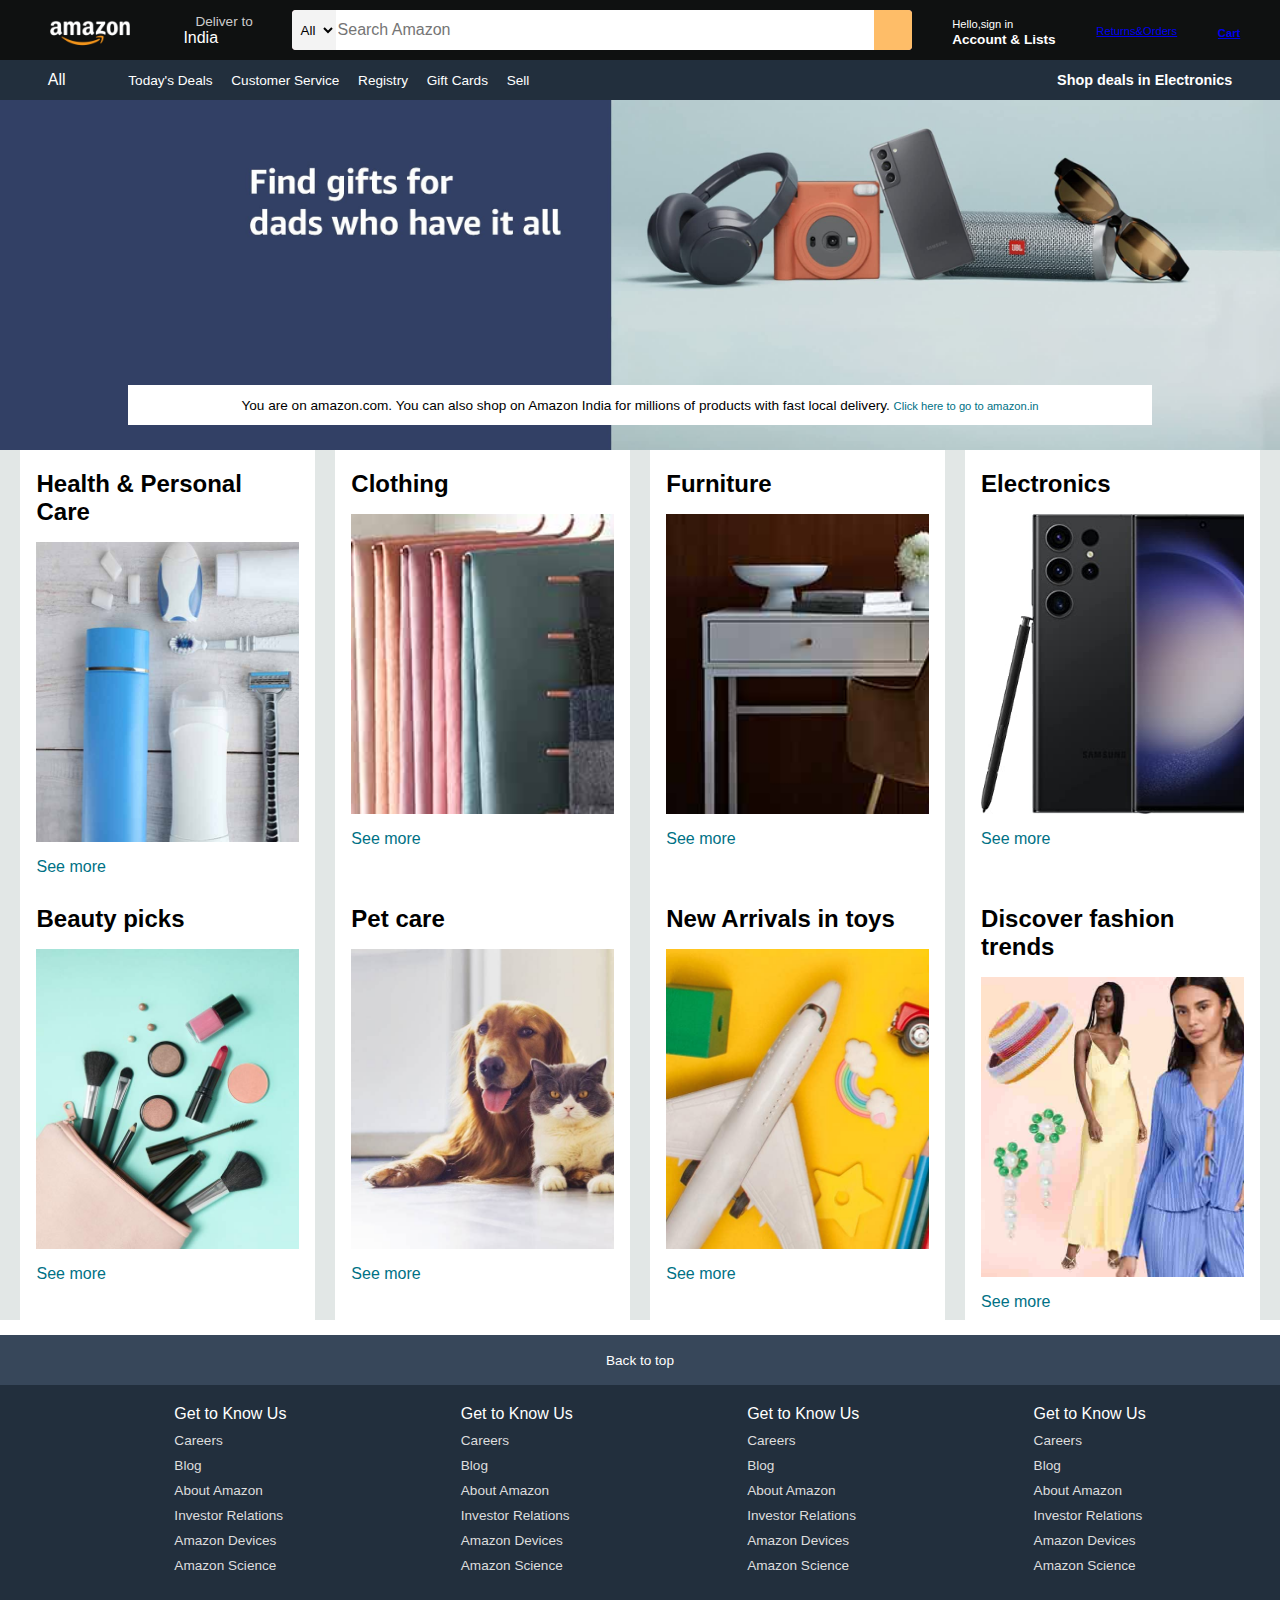
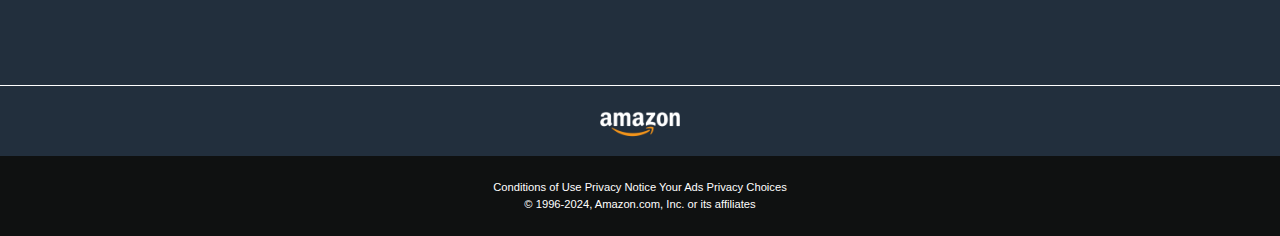
<file: index.html>
<!DOCTYPE html>
<html lang="en">
<head>
    <meta charset="UTF-8">
    <meta http-equiv="X-UA-Compatible" content="IE=edge">
    <meta name="viewport" content="width=device-width, initial-scale=1.0">
    <title>Amazon</title>
    <link rel="stylesheet" href="https://cdnjs.cloudflare.com/ajax/libs/font-awesome/6.4.0/css/all.min.css" integrity="sha512-iecdLmaskl7CVkqkXNQ/ZH/XLlvWZOJyj7Yy7tcenmpD1ypASozpmT/E0iPtmFIB46ZmdtAc9eNBvH0H/ZpiBw==" crossorigin="anonymous" referrerpolicy="no-referrer" />
    <link rel="stylesheet" href="styles.css">
</head>
<body>
    <header>
        <div class="navbar">
            <div class="nav-logo border">
                <div class="logo"></div>
            </div>
            <div class="nav-adress border">
                <p class="add-first">Deliver to</p>
                <div class="add-icon">
                    <i class="fa-sharp fa-solid fa-location-dot"></i>
                    <p class="add-second">India</p>
                </div>
            </div>
            <div class="nav-search">
                <select class="search-select">
                    <option>All</option>
                </select>
                <input placeholder="Search Amazon" class="search-input">
                <div class="search-icon">
                    <i class="fa-solid fa-magnifying-glass"></i>
                </div>
            </div>
            <div class="nav-signin border">
                <p><span>Hello,sign in</span></p>
                <p class="nav-second">Account & Lists</p>
            </div>
            <div class="nav-return border">
                <p><span><a href= "page02.html">Returns&Orders</a></span></p>
                <!--<p class="nav-second">& Orders</p>-->
            </div>
            <div class="nav-cart border">
                <i class="fa-solid fa-cart-shopping"></i>
                <a href="page03.html">Cart</a>
            </div>
        </div>
        <div class="panel">
            <div class="panel-All">
                <i class="fa-solid fa-bars"></i>
                All
            </div>
            <div class="panel-ops">
                <p>Today's Deals</p>
                <p>Customer Service</p>
                <p>Registry</p>
                <p>Gift Cards</p>
                <p>Sell</p>
            </div>
            <div class="panel-deals">
                Shop deals in Electronics
            </div>
        </div>
    </header>
    <div class="hero-section">
        <div class="hero-msg">
            <p>You are on amazon.com. You can also shop on Amazon India for millions of products with fast local delivery. <a> Click here to go to amazon.in</a> </p>
        </div>
    </div>
    <div class="shop-section">
        <div class="box">
            <div class="box-content">
                <h2>Health & Personal Care</h2>
            <div class="box-img" style="background-image: url('box2_image.jpg');"></div>
            <p>See more</p>
            </div>
    

        </div>
        <div class="box">
            <div class="box-content">
                <h2>Clothing</h2>
            <div class="box-img" style="background-image: url('box1_image.jpg');"></div>
            <p>See more</p>
            </div>

        </div>
        <div class="box">
            <div class="box-content">
                <h2>Furniture</h2>
            <div class="box-img" style="background-image: url('box3_image.jpg');"></div>
            <p>See more</p>
            </div>

        </div>
        <div class="box">
            <div class="box-content">
                <h2>Electronics</h2>
            <div class="box-img" style="background-image: url('box4_image.jpg');"></div>
            <p>See more</p>
            </div>
        </div>
        <div class="box">
            <div class="box-content">
                <h2>Beauty picks</h2>
            <div class="box-img" style="background-image: url('box5_image.jpg');"></div>
            <p>See more</p>
            </div>
    

        </div>
        <div class="box">
            <div class="box-content">
                <h2>Pet care</h2>
            <div class="box-img" style="background-image: url('box6_image.jpg');"></div>
            <p>See more</p>
            </div>

        </div>
        <div class="box">
            <div class="box-content">
                <h2>New Arrivals in toys</h2>
            <div class="box-img" style="background-image: url('box7_image.jpg');"></div>
            <p>See more</p>
            </div>

        </div>
        <div class="box">
            <div class="box-content">
                <h2>Discover fashion trends</h2>
            <div class="box-img" style="background-image: url('box8_image.jpg');"></div>
            <p>See more</p>
            </div>
        </div>
    </div>
    <footer>
        <div class="foot-panel1">
            Back to top
        </div>
        <div class="foot-panel2">
            <ul>
                <p>Get to Know Us</p>
                <a>Careers</a>
                <a>Blog</a>
                <a>About Amazon</a>
                <a>Investor Relations</a>
                <a>Amazon Devices</a>
                <a>Amazon Science</a>

            </ul>
            <ul>
                <p>Get to Know Us</p>
                <a>Careers</a>
                <a>Blog</a>
                <a>About Amazon</a>
                <a>Investor Relations</a>
                <a>Amazon Devices</a>
                <a>Amazon Science</a>

            </ul>
            <ul>
                <p>Get to Know Us</p>
                <a>Careers</a>
                <a>Blog</a>
                <a>About Amazon</a>
                <a>Investor Relations</a>
                <a>Amazon Devices</a>
                <a>Amazon Science</a>

            </ul>
            <ul>
                <p>Get to Know Us</p>
                <a>Careers</a>
                <a>Blog</a>
                <a>About Amazon</a>
                <a>Investor Relations</a>
                <a>Amazon Devices</a>
                <a>Amazon Science</a>

            </ul>
        </div>
        <div class="foot-panel3">
            <div class="logo">

            </div>
        </div>
        <div class="foot-panel4">
            <div class="pages">
                <a>Conditions of Use </a>
                <a> Privacy Notice</a>
                <a>Your Ads Privacy Choices</a>
            </div>
            <div class="copyright">
                © 1996-2024, Amazon.com, Inc. or its affiliates
            </div>
        </div>
    </footer>
    
</body>
</html>
</file>
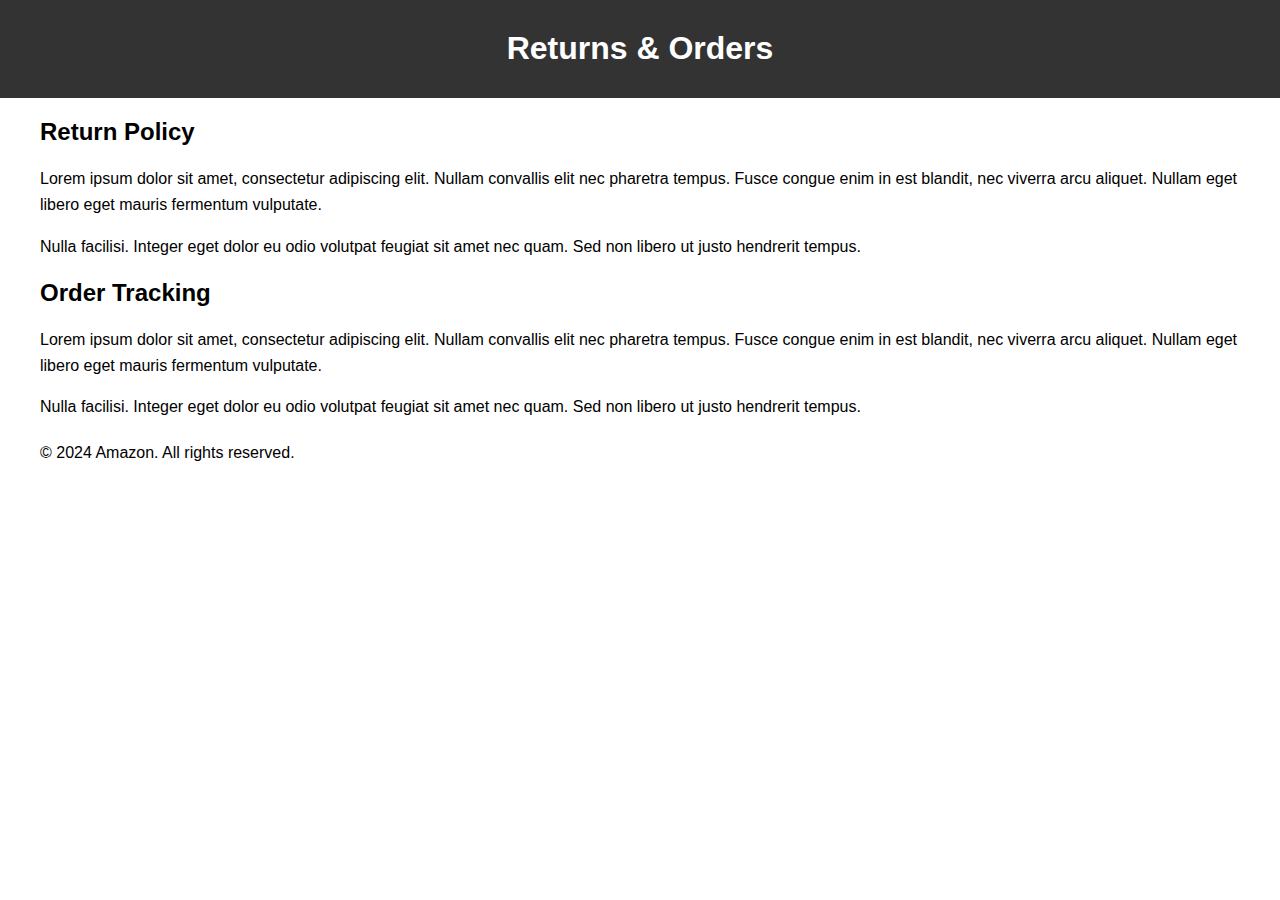
<file: page02.html>
<!DOCTYPE html>
<html lang="en">
<head>
    <meta charset="UTF-8">
    <meta name="viewport" content="width=device-width, initial-scale=1.0">
    <title>Returns & Orders</title>
    <style>
        
        body {
            font-family: Arial, sans-serif;
            margin: 0;
            padding: 0;
        }

        header {
            background-color: #333;
            color: #fff;
            padding: 10px 20px;
            text-align: center;
        }

        .container {
            max-width: 1200px;
            margin: 20px auto;
            padding: 0 20px;
        }

        h1 {
            margin-top: 20px;
        }

        p {
            line-height: 1.6;
        }
    </style>
</head>
<body>
    <header>
        <h1>Returns & Orders</h1>
    </header>

    <div class="container">
        <h2>Return Policy</h2>
        <p>Lorem ipsum dolor sit amet, consectetur adipiscing elit. Nullam convallis elit nec pharetra tempus. Fusce congue enim in est blandit, nec viverra arcu aliquet. Nullam eget libero eget mauris fermentum vulputate.</p>
        <p>Nulla facilisi. Integer eget dolor eu odio volutpat feugiat sit amet nec quam. Sed non libero ut justo hendrerit tempus.</p>

        <h2>Order Tracking</h2>
        <p>Lorem ipsum dolor sit amet, consectetur adipiscing elit. Nullam convallis elit nec pharetra tempus. Fusce congue enim in est blandit, nec viverra arcu aliquet. Nullam eget libero eget mauris fermentum vulputate.</p>
        <p>Nulla facilisi. Integer eget dolor eu odio volutpat feugiat sit amet nec quam. Sed non libero ut justo hendrerit tempus.</p>
    </div>
    
    <footer>
        <div class="container">
            <p>&copy; 2024 Amazon. All rights reserved.</p>
        </div>
    </footer>
</body>
</html>
</file>
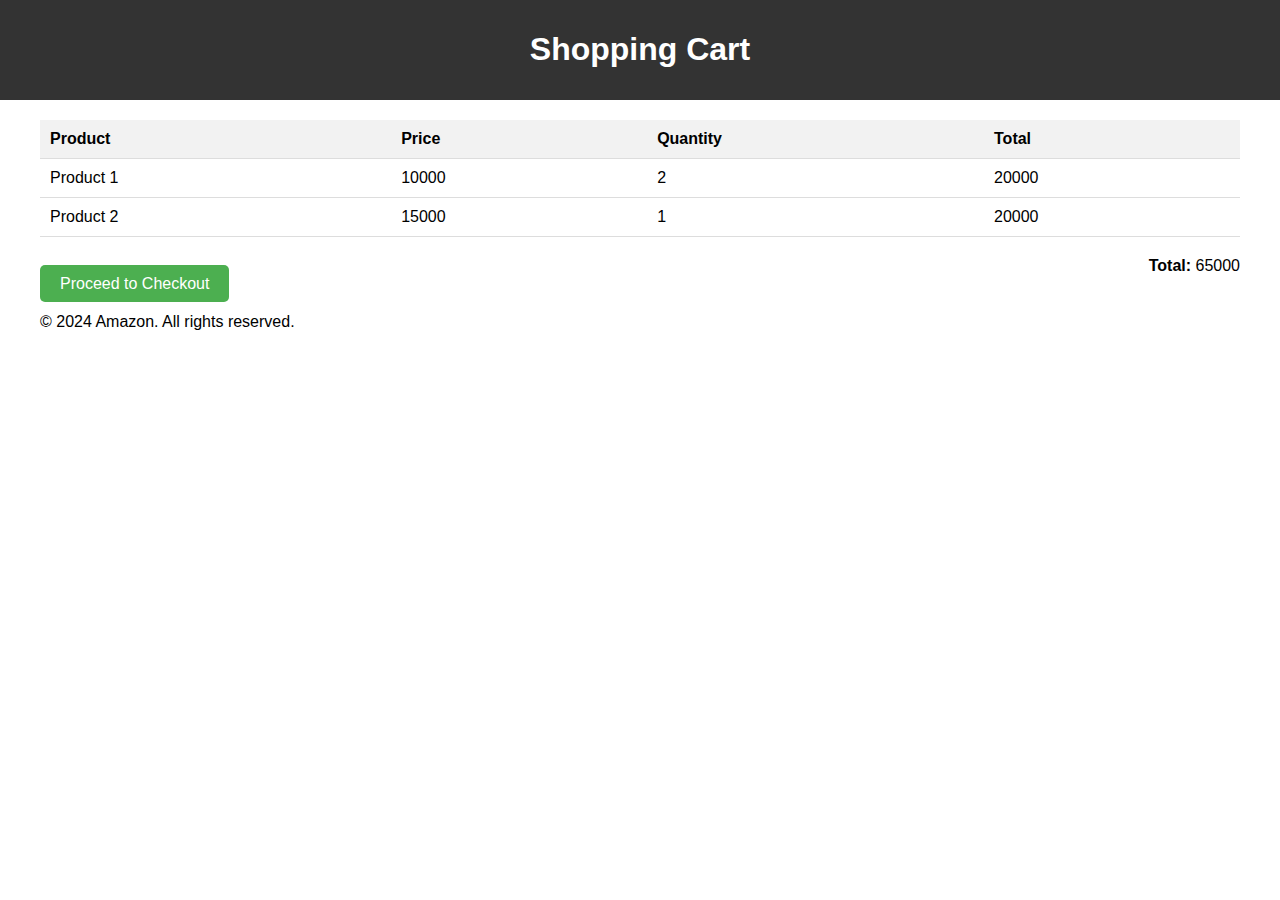
<file: page03.html>
<!DOCTYPE html>
<html lang="en">
<head>
    <meta charset="UTF-8">
    <meta name="viewport" content="width=device-width, initial-scale=1.0">
    <title>Shopping Cart</title>
    <style>
        body {
            font-family: Arial, sans-serif;
            margin: 0;
            padding: 0;
        }

        header {
            background-color: #333;
            color: #fff;
            padding: 10px 20px;
            text-align: center;
        }

        .container {
            max-width: 1200px;
            margin: 20px auto;
            padding: 0 20px;
        }

        table {
            width: 100%;
            border-collapse: collapse;
        }

        th, td {
            padding: 10px;
            text-align: left;
            border-bottom: 1px solid #ddd;
        }

        th {
            background-color: #f2f2f2;
        }

        .total {
            margin-top: 20px;
            text-align: right;
        }

        .total span {
            font-weight: bold;
        }

        .checkout-btn {
            background-color: #4CAF50;
            color: white;
            padding: 10px 20px;
            border: none;
            border-radius: 5px;
            text-decoration: none;
            cursor: pointer;
        }

        .checkout-btn:hover {
            background-color: #45a049;
        }
    </style>
</head>
<body>
    <header>
        <h1>Shopping Cart</h1>
    </header>

    <div class="container">
        <table>
            <thead>
                <tr>
                    <th>Product</th>
                    <th>Price</th>
                    <th>Quantity</th>
                    <th>Total</th>
                </tr>
            </thead>
            <tbody>
                <tr>
                    <td>Product 1</td>
                    <td>10000</td>
                    <td>2</td>
                    <td>20000</td>
                </tr>
                <tr>
                    <td>Product 2</td>
                    <td>15000</td>
                    <td>1</td>
                    <td>20000</td>
                </tr>
            </tbody>
        </table>

        <div class="total">
            <span>Total:</span> 65000
        </div>

        <a href="#" class="checkout-btn">Proceed to Checkout</a>
    </div>
    
    <footer>
        <div class="container">
            <p>&copy; 2024 Amazon. All rights reserved.</p>
        </div>
    </footer>
</body>
</html>
</file>
<file: styles.css>
*{
    margin: 0;
    font-family: Arial;

}
.navbar {
   height: 60px; 
   background-color: #0f1111;
   color: white;
   display: flex;
   align-items: center;
   justify-content: space-evenly;
}
.nav-logo {
    height: 50px;
    width: 100px;
}
.logo {
    background-image: url("amazon_logo.png");
    background-size: cover;
    height: 50px;
    width: 100%;
}
.border {
    border: 1.5px solid transparent;
}
.border:hover {
    border: 1.5px solid white;
}
/* box 2 */
.add-first {
    color: #cccccc;
    font-size: 0.85rem;
    margin-left: 15px;
}
.add-second {
    font-size: 1rem;
    margin-left: 3px;
}
.add-icon {
    display: flex;
    align-items: center;
}
/* box3 */
.nav-search {
    display: flex;
    justify-content: space-evenly;
    background-color: pink;
    width: 620px;
    height: 40px;
    border-radius: 4px;
}
.search-select {
    background-color: #f3f3f3;
    width: 50px;
    text-align: center;
    border-top-left-radius: 4px;
    border-bottom-left-radius: 4px;
    border: none;
}
.search-input {
    width: 100%;
    font-size: 1rem;
    border: none;
}
.search-icon {
    width: 45px;
    display: flex;
    justify-content: center;
    align-items: center;
    font-size: 1.2rem;
    background-color: #febd68;
    border-top-right-radius: 4px;
    border-bottom-right-radius: 4px;
    color: #0f1111;
}
.nav-search  :hover {
    border : 2px solid orange;
}
/* box4 */ 
span {
    font-size: 0.7rem;
}
a {
    font-size: 0.7rem;
}
.nav-second {
    font-size: 0.85rem;
    font-weight: 700;
}
/* box5 */ 
.nav-cart i {
    font-size: 20px;
}
.nav-cart {
    font-size: 0.85rem;
    font-weight: 700;
}
/* panel */
.panel {
    height: 40px;
    background-color: #222f3d;
    display: flex;
    color: white;
    align-items: center;
    justify-content: space-evenly;
}
.panel-ops p {
    display: inline;
    margin-left: 15px;
}
.panel-ops {
    width: 70%;
    font-size: 0.85rem;
}
.panel-deals {
    font-size: 0.9rem;
    font-weight: 700;
}
/* hero-section */
.hero-section {
    background-image: url(hero_image.jpg);
    background-size: cover;
    height: 350px;
    display: flex;
    justify-content: center;
    align-items: flex-end;

}
.hero-msg {
    background-color: white;
    color: black;
    height: 40px;
    display: flex;
    align-items: center;
    justify-content: center;
    font-size: 0.85rem;
    width: 80%;
    margin-bottom: 25px;
}
.hero-msg a {
    color: #007185;
}
/* box-section */ 
.shop-section {
    display: flex;
    flex-wrap: wrap;
    justify-content: space-evenly;
    background-color: #e2e7e6;

}
.box {
    /*border: 2px solid black;*/
    height: 400px;
    width: 23%;
    background-color: white;
    padding: 20px 0px 15px;
}
.box-img {
    height: 300px;
    background-size:cover ;
    margin-top: 1rem;
    margin-bottom: 1rem;

}
.box-content {
    margin-left: 1rem;
    margin-right: 1rem;
}
.box-content p {
    color: #007185;
}
footer {
    margin-top: 15px;
}
.foot-panel1 {
    background-color: #37475a;
    color: white;
    height: 50px;
    display: flex;
    justify-content: center;
    align-items: center;
    font-size: 0.85rem;
}
.foot-panel2 {
    background-color: #222f3d;
    color: white;
    height: 300px;
    display: flex;
    justify-content: space-evenly;
}
ul {
    margin-top: 20px;
}
ul a {
    display: block;
    font-size: 0.85rem;
    margin-top: 10px;
    color: #dddddd;
}
.foot-panel3 {
    background-color: #222f3d;
    color: white;
    border-top: 0.5px solid white;
    height: 70px;
    display: flex;
    justify-content: center;
    align-items: center;
}
.logo {
    background-image: url("amazon_logo.png");
    background-size: cover;
    height: 50px;
    width: 100px;
}
.foot-panel4 {
    background-color:#0f1111;
    color: white;
    height: 80px;
    font-size: 0.7rem;
    text-align: center;
}
.pages {
    padding-top: 25px;

}
.copyright {
    padding-top: 5px;
}
</file>
